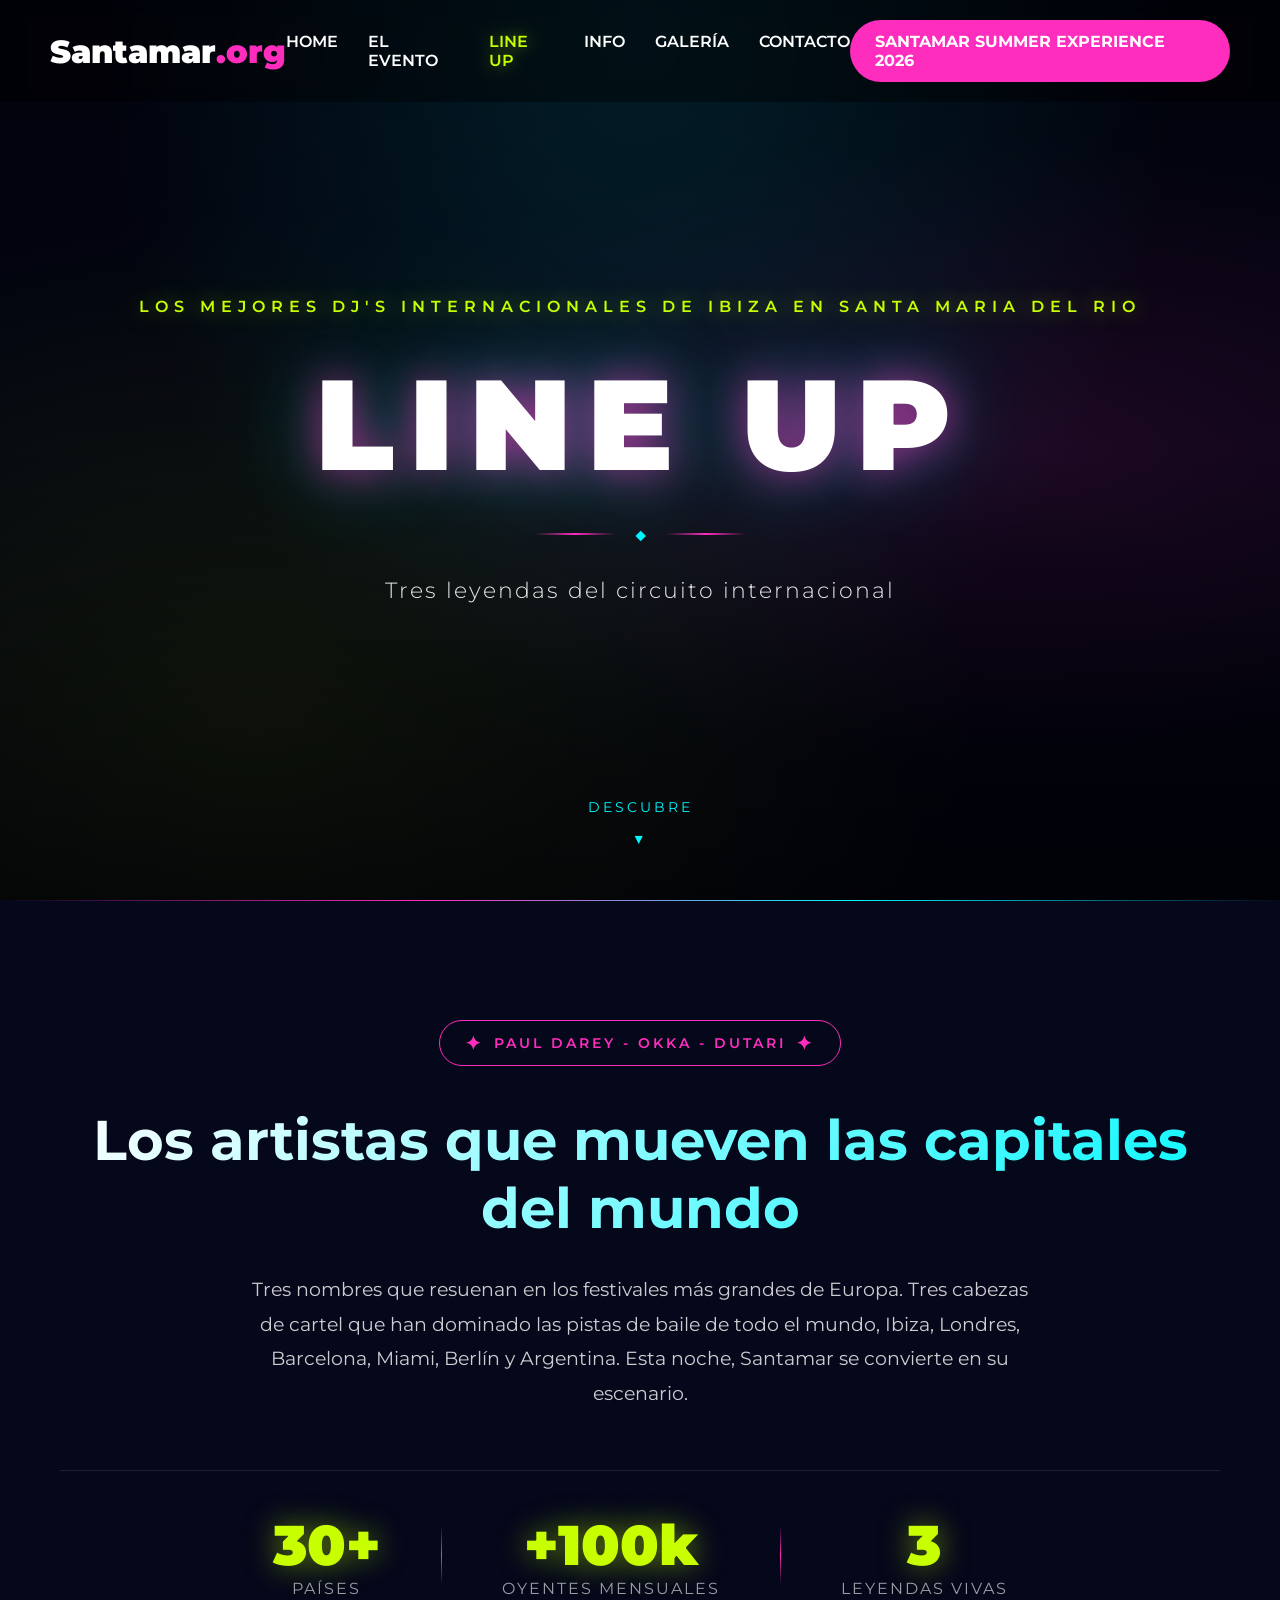
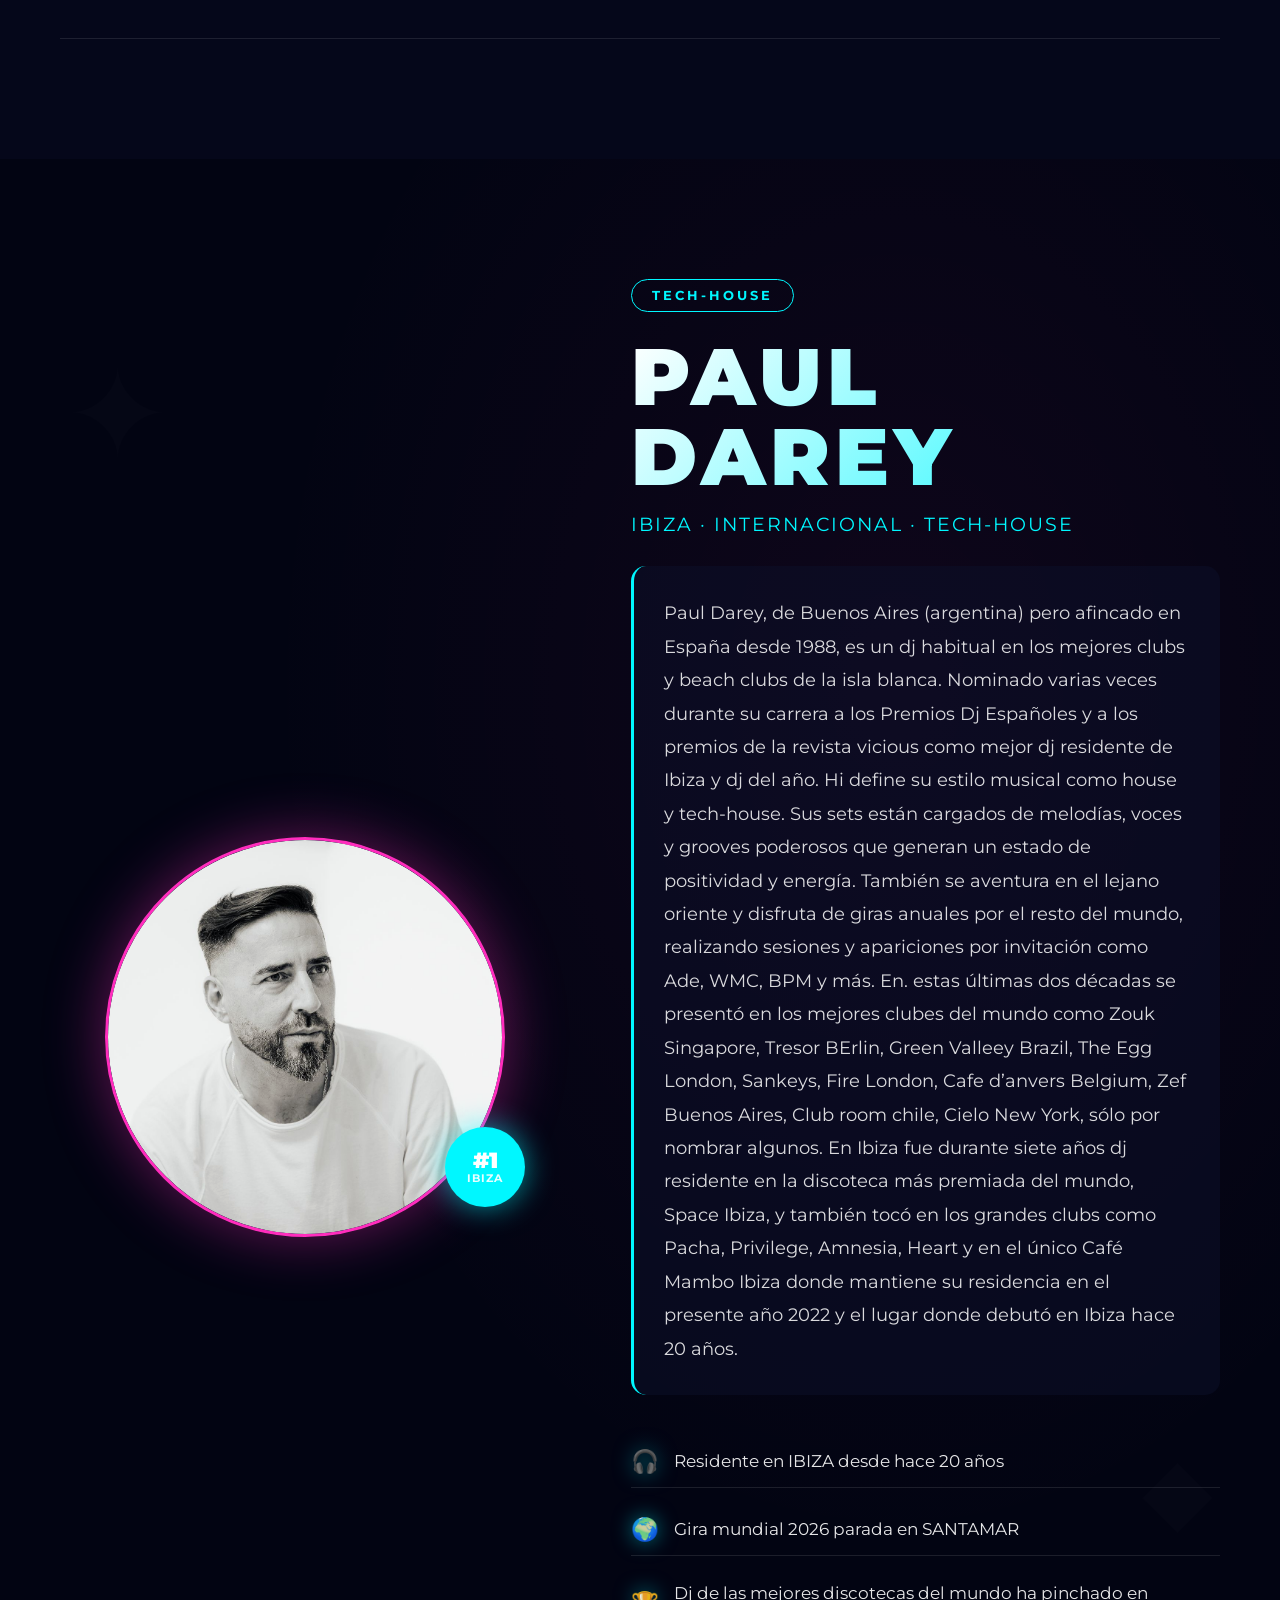
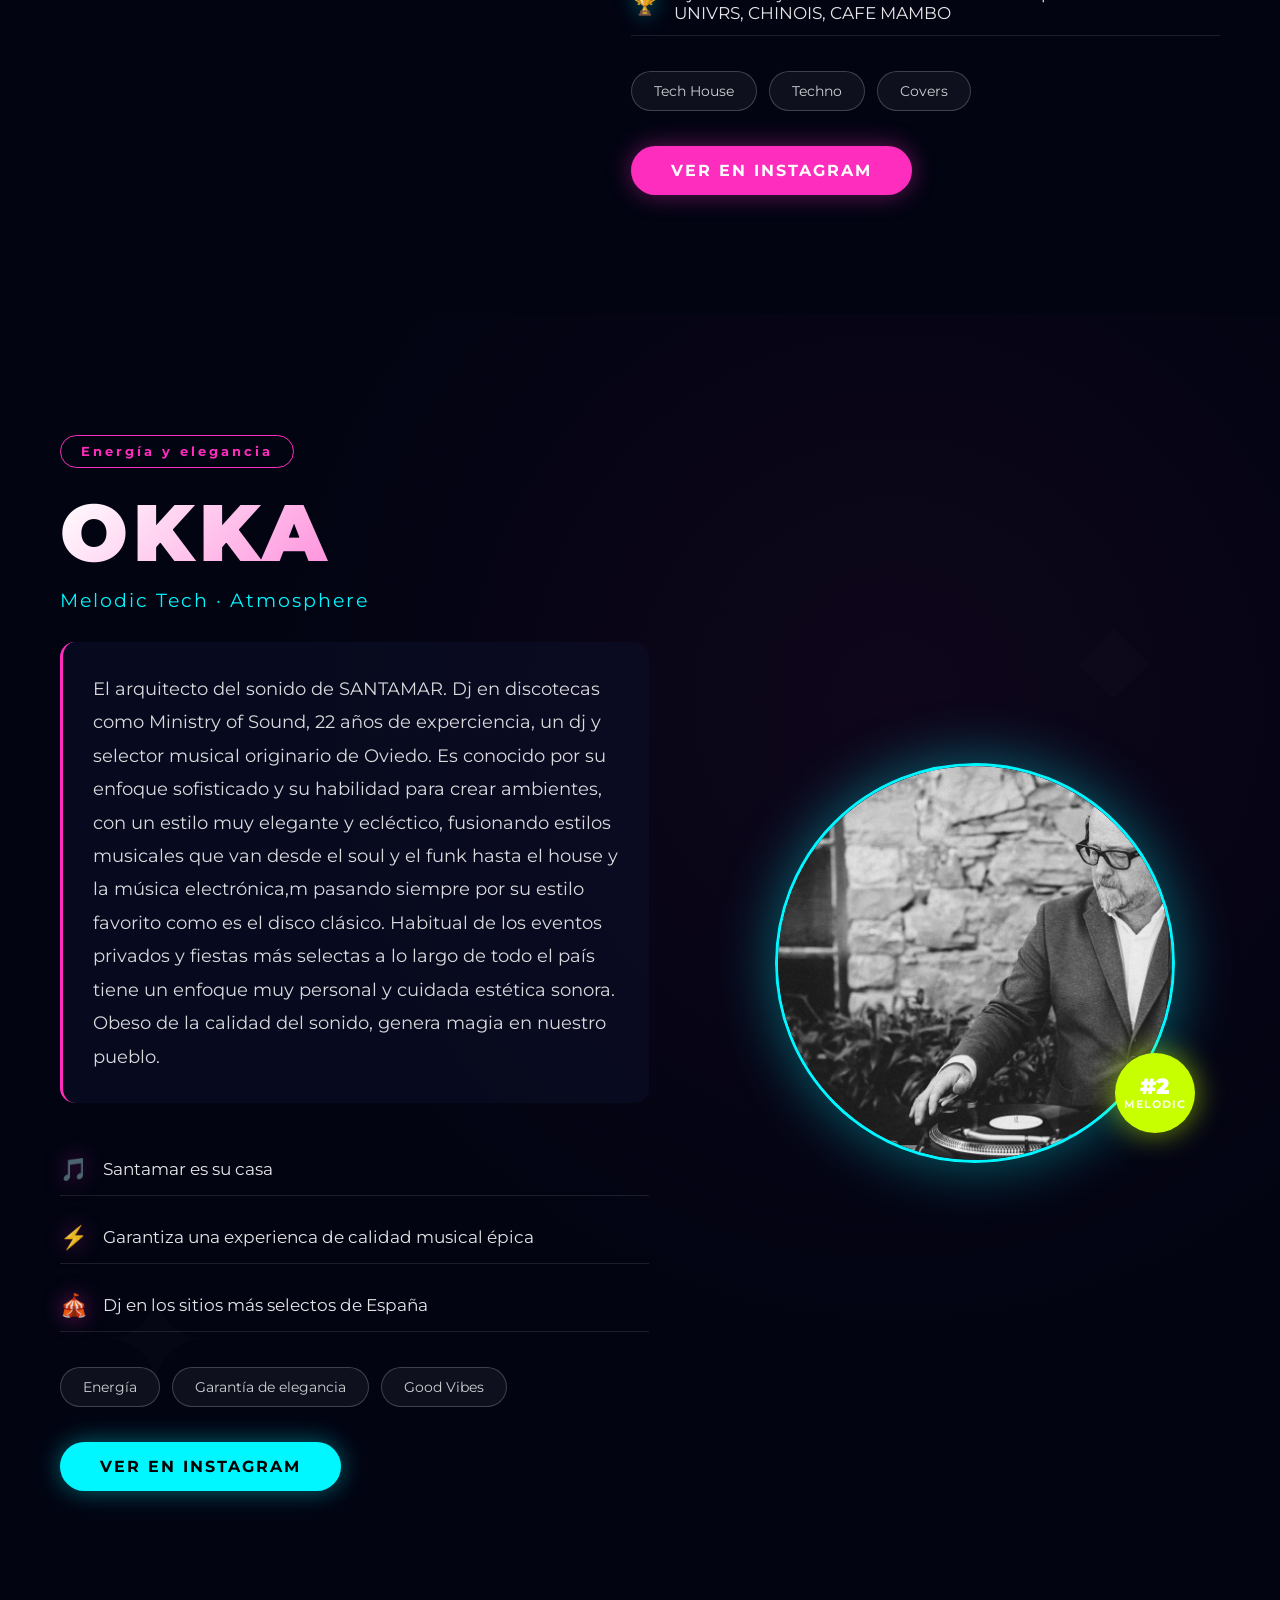
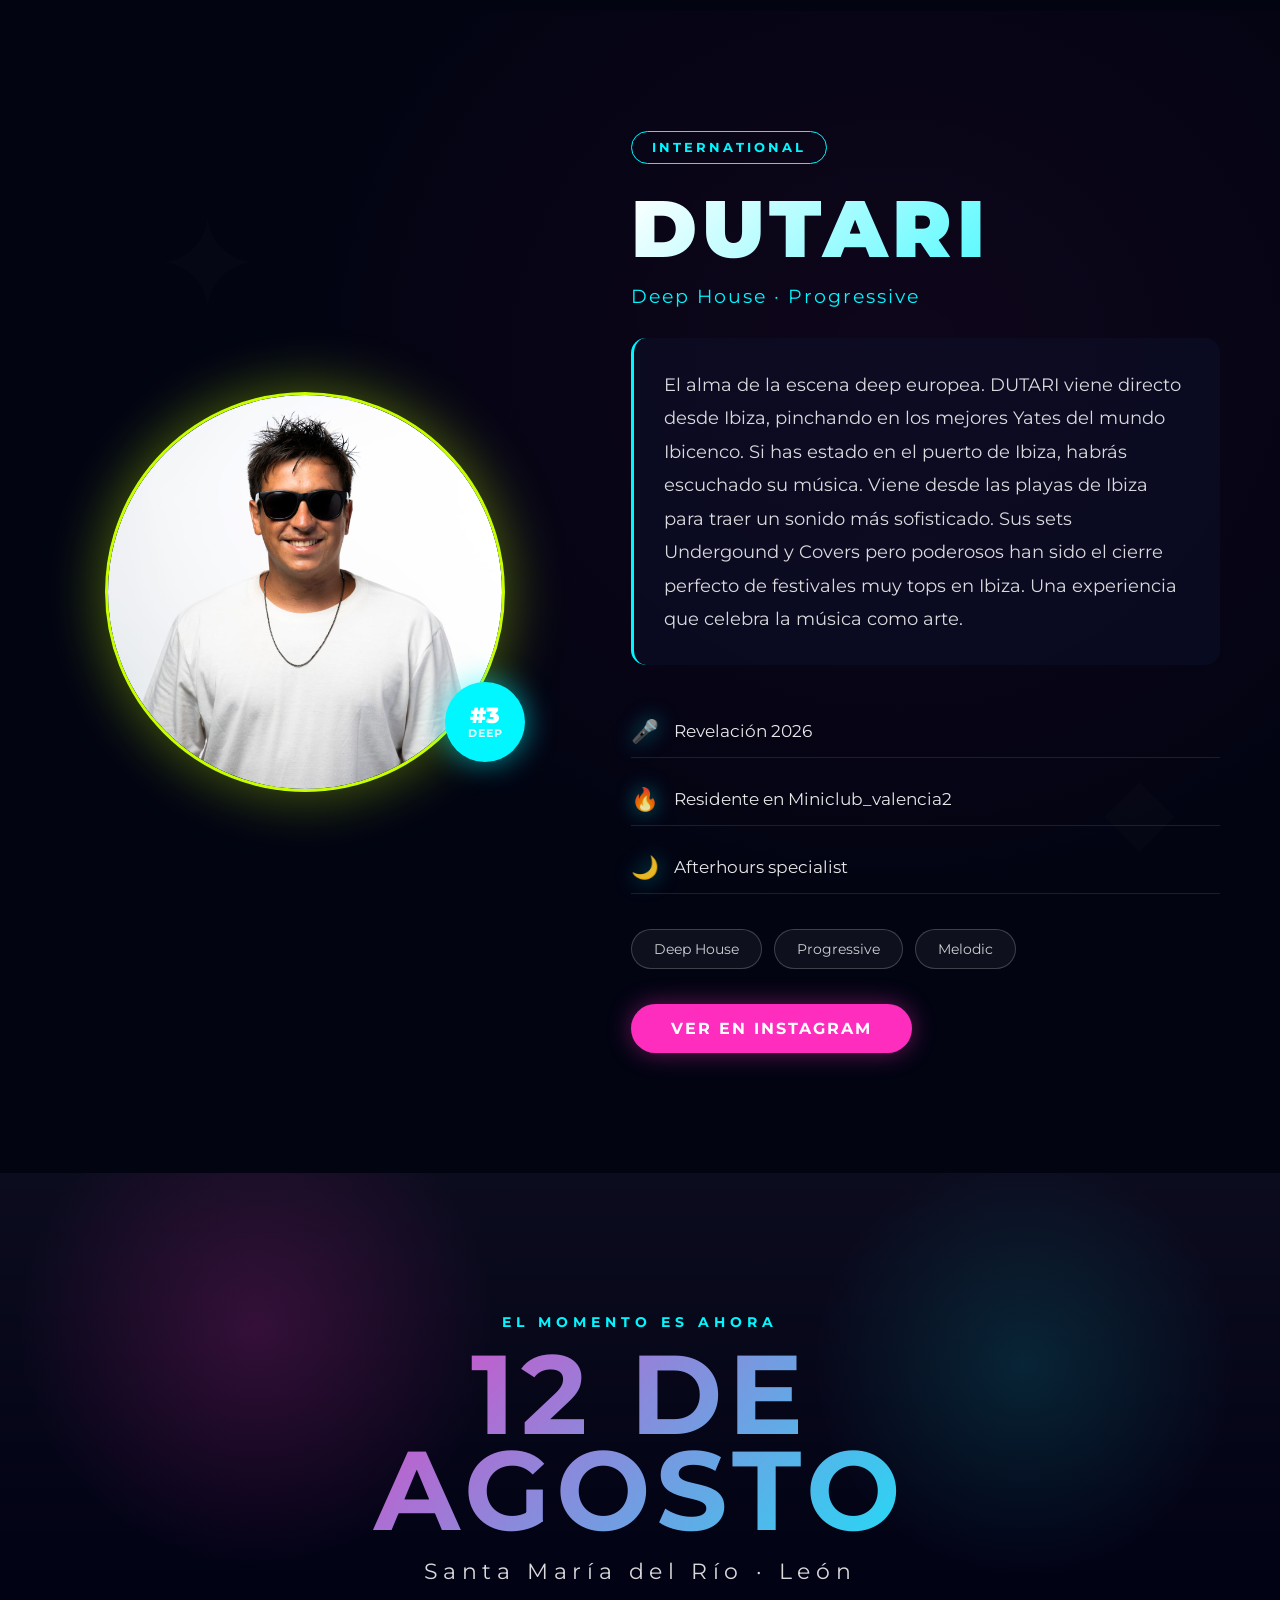
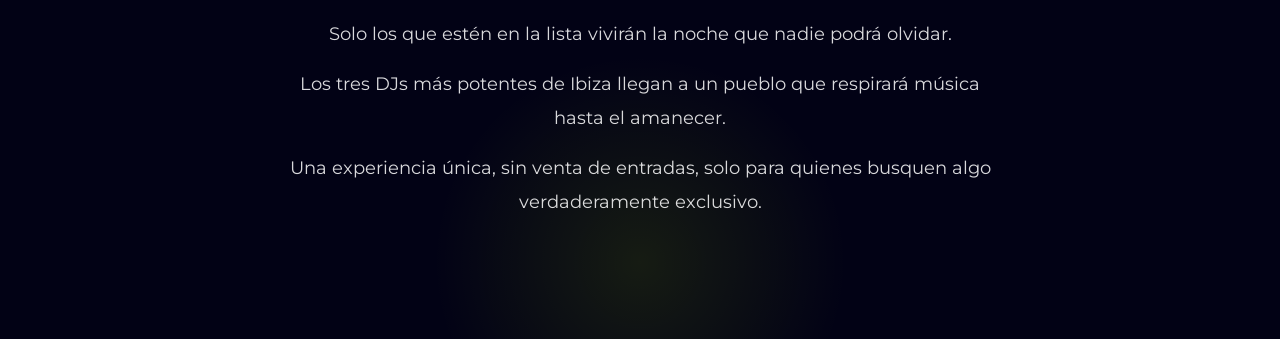
<file: public/lineup.html>
<!-- lineup.html -->
<!DOCTYPE html>
<html lang="es">
<head>
  <meta charset="UTF-8" />
  <meta name="viewport" content="width=device-width, initial-scale=1.0"/>
  <title>Line Up • Santamar Summer Experience</title>

  <link rel="stylesheet" href="styles-lineup.css"/>

  <link href="https://fonts.googleapis.com/css2?family=Montserrat:wght@300;400;600;700;900&family=Playfair+Display:wght@700;900&display=swap" rel="stylesheet">
</head>

<body class="lineup-page">

  <!-- NAVBAR -->
  <header class="navbar">
    <div class="logo">Santamar<span>.org</span></div>

    <nav>
      <ul>
        <li><a href="index.html">HOME</a></li>
        <li><a href="index.html#evento">EL EVENTO</a></li>
        <li><a href="lineup.html" class="active">LINE UP</a></li>
        <li><a href="index.html#info">INFO</a></li>
        <li><a href="index.html#galeria">GALERÍA</a></li>
        <li><a href="index.html#contacto">CONTACTO</a></li>
      </ul>
    </nav>

    <a href="#" class="btn-nav">SANTAMAR SUMMER EXPERIENCE 2026</a>
  </header>

  <!-- LINEUP HERO -->
  <section class="lineup-hero">
    <div class="hero-bg"></div>
    <div class="overlay"></div>
    <div class="lineup-hero-content">
      <p class="eyebrow">LOS MEJORES DJ'S INTERNACIONALES DE IBIZA EN SANTA MARIA DEL RIO</p>
      <h1>LINE UP</h1>
      <div class="lineup-title-separator">
        <span class="line"></span>
        <span class="diamond">◆</span>
        <span class="line"></span>
      </div>
      <p class="tagline">Tres leyendas del circuito internacional</p>
    </div>
    <div class="scroll-indicator">
      <span>DESCUBRE</span>
      <div class="arrow-down">▼</div>
    </div>
  </section>

  <!-- INTRO BANNER -->
  <section class="lineup-intro">
    <div class="container">
      <div class="intro-badge">
        <span class="badge-icon">✦</span>
        <span>PAUL DAREY - OKKA - DUTARI</span>
        <span class="badge-icon">✦</span>
      </div>
      <h2>Los artistas que mueven las capitales del mundo</h2>
      <p>Tres nombres que resuenan en los festivales más grandes de Europa. Tres cabezas de cartel que han dominado las pistas de baile de todo el mundo, Ibiza, Londres, Barcelona, Miami, Berlín y Argentina. Esta noche, Santamar se convierte en su escenario.</p>

      <div class="stats-row">
        <div class="stat">
          <span class="stat-number">30+</span>
          <span class="stat-label">Países</span>
        </div>
        <div class="stat-divider"></div>
        <div class="stat">
          <span class="stat-number">+100k</span>
          <span class="stat-label">OYENTES MENSUALES</span>
        </div>
        <div class="stat-divider"></div>
        <div class="stat">
          <span class="stat-number">3</span>
          <span class="stat-label">Leyendas vivas</span>
        </div>
      </div>
    </div>
  </section>

  <!-- DJ 1 - PAUL DAREY -->
  <section class="dj-showcase" id="pauldarey">
    <div class="dj-bg"></div>
    <div class="container">
      <div class="dj-card-large">
        <div class="dj-image-col">
          <div class="dj-image-wrapper">
            <div class="dj-image-placeholder">
              <img src="recursos/Paul_Darey.jpeg" alt="Paul Darey" />
            </div>
            <div class="dj-badge">
              <span class="badge-top">#1</span>
              <span class="badge-text">IBIZA</span>
            </div>
          </div>
        </div>
        <div class="dj-content-col">
          <div class="dj-tag">TECH-HOUSE</div>
          <h2 class="dj-name">PAUL DAREY</h2>
          <p class="dj-subtitle">IBIZA · INTERNACIONAL · TECH-HOUSE</p>

          <div class="dj-bio">
            <p>Paul Darey, de Buenos Aires (argentina) pero afincado en España desde 1988, es un dj habitual en los mejores clubs y beach clubs de la isla blanca. Nominado varias veces durante su carrera a los Premios Dj Españoles y a los premios de la revista vicious como mejor dj residente de Ibiza y dj del año. Hi define su estilo musical como house y tech-house. Sus sets están cargados de melodías, voces y grooves poderosos que generan un estado de positividad y energía. También se aventura en el lejano oriente y disfruta de giras anuales por el resto del mundo, realizando sesiones y apariciones por invitación como Ade, WMC, BPM y más. En. estas últimas dos décadas se presentó en los mejores clubes del mundo como Zouk Singapore, Tresor BErlin, Green Valleey Brazil, The Egg London, Sankeys, Fire London, Cafe d’anvers Belgium, Zef Buenos Aires, Club room chile, Cielo New York, sólo por nombrar algunos. En Ibiza fue durante siete años dj residente en la discoteca más premiada del mundo, Space Ibiza, y también tocó en los grandes clubs como Pacha, Privilege, Amnesia, Heart y en el único Café Mambo Ibiza donde mantiene su residencia en el presente año 2022 y el lugar donde debutó en Ibiza hace 20 años.</p>
          </div>

          <div class="dj-highlights">
            <div class="highlight">
              <span class="highlight-icon">🎧</span>
              <span>Residente en IBIZA desde hace 20 años</span>
            </div>
            <div class="highlight">
              <span class="highlight-icon">🌍</span>
              <span>Gira mundial 2026 parada en SANTAMAR</span>
            </div>
            <div class="highlight">
              <span class="highlight-icon">🏆</span>
              <span>Dj de las mejores discotecas del mundo ha pinchado en UNIVRS, CHINOIS, CAFE MAMBO</span>
            </div>
          </div>

          <div class="dj-genres">
            <span class="genre-tag">Tech House</span>
            <span class="genre-tag">Techno</span>
            <span class="genre-tag">Covers</span>
          </div>

          <a href="https://www.instagram.com/pauldarey/" class="dj-cta">VER EN INSTAGRAM</a>
        </div>
      </div>
    </div>
    <div class="floating-element fp1">✦</div>
    <div class="floating-element fp2">◆</div>
  </section>

  <!-- DJ 2 - OKKA -->
  <section class="dj-showcase alt-bg" id="okka">
    <div class="dj-bg"></div>
    <div class="container">
      <div class="dj-card-large reverse">
        <div class="dj-image-col">
          <div class="dj-image-wrapper">
            <div class="dj-image-placeholder secondary">
              <img src="recursos/Okka_dj.jpg" alt="Okka" />
            </div>
            <div class="dj-badge">
              <span class="badge-top">#2</span>
              <span class="badge-text">MELODIC</span>
            </div>
          </div>
        </div>
        <div class="dj-content-col">
          <div class="dj-tag">Energía y elegancia</div>
          <h2 class="dj-name">OKKA</h2>
          <p class="dj-subtitle">Melodic Tech · Atmosphere</p>

          <div class="dj-bio">
            <p>El arquitecto del sonido de SANTAMAR. Dj en discotecas como Ministry of Sound, 22 años de experciencia, un dj y selector musical originario de Oviedo. Es conocido por su enfoque sofisticado y su habilidad para crear ambientes, con un estilo muy elegante y ecléctico, fusionando estilos musicales que van desde el soul y el funk hasta el house y la música electrónica,m pasando siempre por su estilo favorito como es el disco clásico. Habitual de los eventos privados y fiestas más selectas a lo largo de todo el país tiene un enfoque muy personal y cuidada estética sonora. Obeso de la calidad del sonido, genera magia en nuestro pueblo. </p>
          </div>

          <div class="dj-highlights">
            <div class="highlight">
              <span class="highlight-icon">🎵</span>
              <span>Santamar es su casa</span>
            </div>
            <div class="highlight">
              <span class="highlight-icon">⚡</span>
              <span>Garantiza una experienca de calidad musical épica</span>
            </div>
            <div class="highlight">
              <span class="highlight-icon">🎪</span>
              <span>Dj en los sitios más selectos de España</span>
            </div>
          </div>

          <div class="dj-genres">
            <span class="genre-tag">Energía</span>
            <span class="genre-tag">Garantía de elegancia</span>
            <span class="genre-tag">Good Vibes</span>
          </div>

          <a href="https://www.instagram.com/okkadj/" class="dj-cta secondary">VER EN INSTAGRAM</a>
        </div>
      </div>
    </div>
    <div class="floating-element fp3">◆</div>
    <div class="floating-element fp4">✦</div>
  </section>

  <!-- DJ 3 - DUTARI -->
  <section class="dj-showcase" id="dutari">
    <div class="dj-bg"></div>
    <div class="container">
      <div class="dj-card-large">
        <div class="dj-image-col">
          <div class="dj-image-wrapper">
            <div class="dj-image-placeholder tertiary">
              <img src="recursos/Dutari.jpeg" alt="Dutari" />
            </div>
            <div class="dj-badge">
              <span class="badge-top">#3</span>
              <span class="badge-text">DEEP</span>
            </div>
          </div>
        </div>
        <div class="dj-content-col">
          <div class="dj-tag">INTERNATIONAL</div>
          <h2 class="dj-name">DUTARI</h2>
          <p class="dj-subtitle">Deep House · Progressive</p>

          <div class="dj-bio">
            <p>El alma de la escena deep europea. DUTARI viene directo desde Ibiza, pinchando en los mejores Yates del mundo Ibicenco. Si has estado en el puerto de Ibiza, habrás escuchado su música. Viene desde las playas de Ibiza para traer un sonido más sofisticado. Sus sets Undergound y Covers pero poderosos han sido el cierre perfecto de festivales muy tops en Ibiza. Una experiencia que celebra la música como arte.</p>
          </div>

          <div class="dj-highlights">
            <div class="highlight">
              <span class="highlight-icon">🎤</span>
              <span>Revelación 2026</span>
            </div>
            <div class="highlight">
              <span class="highlight-icon">🔥</span>
              <span>Residente en Miniclub_valencia2</span>
            </div>
            <div class="highlight">
              <span class="highlight-icon">🌙</span>
              <span>Afterhours specialist</span>
            </div>
          </div>

          <div class="dj-genres">
            <span class="genre-tag">Deep House</span>
            <span class="genre-tag">Progressive</span>
            <span class="genre-tag">Melodic</span>
          </div>

          <a href="https://www.instagram.com/agustin_dutari/?hl=en" class="dj-cta">VER EN INSTAGRAM</a>
        </div>
      </div>
    </div>
    <div class="floating-element fp5">✦</div>
    <div class="floating-element fp6">◆</div>
  </section>

  <!-- FINAL HERO -->
  <section class="final-hero">
    <div class="container">
      <div class="final-copy">
        <p class="final-tag">EL MOMENTO ES AHORA</p>
        <h2>12 de Agosto</h2>
        <p class="final-location">Santa María del Río · León</p>
        <div class="final-lines">
          <p>Solo los que estén en la lista vivirán la noche que nadie podrá olvidar.</p>
          <p>Los tres DJs más potentes de Ibiza llegan a un pueblo que respirará música hasta el amanecer.</p>
          <p>Una experiencia única, sin venta de entradas, solo para quienes busquen algo verdaderamente exclusivo.</p>
        </div>
      </div>
    </div>
  </section>

  <script src="script.js"></script>

</body>
</html>
</file>
<file: public/styles-lineup.css>
/* style.css */

*{
  margin:0;
  padding:0;
  box-sizing:border-box;
}

body{
  font-family:'Montserrat',sans-serif;
  background:#020412;
  color:white;
  overflow-x:hidden;
}

/* NAVBAR */

.navbar{
  position:fixed;
  top:0;
  left:0;
  width:100%;
  padding:20px 50px;
  display:flex;
  justify-content:space-between;
  align-items:center;
  z-index:999;
  background:rgba(0,0,0,0.4);
  backdrop-filter:blur(10px);
}

.logo{
  font-size:2rem;
  font-weight:900;
}

.logo span{
  color:#ff2dbd;
}

nav ul{
  display:flex;
  gap:30px;
  list-style:none;
}

nav a{
  text-decoration:none;
  color:white;
  font-weight:600;
  transition:0.3s;
}

nav a:hover{
  color:#00f7ff;
}

nav a.active{
  color:#c7ff00;
  text-shadow:0 0 15px rgba(199,255,0,0.5);
}

.btn-nav{
  background:#ff2dbd;
  padding:12px 25px;
  border-radius:50px;
  color:white;
  text-decoration:none;
  font-weight:700;
  transition:0.3s;
}

.btn-nav:hover{
  transform:scale(1.05);
}

/* HERO */

.hero{
  height:100vh;
  background:url('background.jpg') center/cover no-repeat;
  position:relative;
  display:flex;
  justify-content:center;
  align-items:center;
  text-align:center;
}

.overlay{
  position:absolute;
  width:100%;
  height:100%;
  background:rgba(0,0,0,0.45);
}

.hero-content{
  position:relative;
  z-index:2;
  max-width:1000px;
  padding:20px;
}

.small-text{
  letter-spacing:4px;
  font-size:0.9rem;
  margin-bottom:20px;
}

.hero h1{
  font-size:7rem;
  font-weight:900;
  line-height:0.9;
  text-transform:uppercase;
}

.hero h1 span{
  color:white;
  display:block;
}

.hero h1{
  color:#00f7ff;
}

.hero h1 span + *{
  color:#ff2dbd;
}

.subtitle{
  margin-top:30px;
  font-size:1.2rem;
  font-weight:700;
  letter-spacing:2px;
}

.event-date{
  margin-top:40px;
  font-size:3rem;
  font-weight:900;
  color:#c7ff00;
}

.location{
  margin-top:10px;
  font-size:1.3rem;
}

.main-btn{
  display:inline-block;
  margin-top:40px;
  padding:20px 50px;
  background:#ff2dbd;
  color:white;
  text-decoration:none;
  border-radius:60px;
  font-weight:900;
  transition:0.3s;
  box-shadow:0 0 30px #ff2dbd;
}

.main-btn:hover{
  transform:translateY(-5px);
}


/* FEATURES */

.features{
  display:grid;
  grid-template-columns:repeat(auto-fit,minmax(250px,1fr));
  gap:30px;
  padding:100px 10%;
  background:#05071a;
}

.feature-box{
  background:#0d112b;
  padding:40px;
  border-radius:25px;
  text-align:center;
  transition:0.3s;
}

.feature-box:hover{
  transform:translateY(-10px);
}

.icon{
  font-size:3rem;
  margin-bottom:20px;
}

.feature-box h3{
  margin-bottom:20px;
  color:#00f7ff;
}

/* LINEUP */

.lineup{
  padding:120px 10%;
  text-align:center;
}

.lineup h2{
  font-size:5rem;
  margin-bottom:70px;
  color:#ff2dbd;
}

.dj-grid{
  display:grid;
  grid-template-columns:repeat(auto-fit,minmax(280px,1fr));
  gap:30px;
}

.dj-card{
  background:#0d112b;
  border:2px solid #ff2dbd;
  border-radius:25px;
  padding:60px 30px;
  transition:0.3s;
}

.dj-card:hover{
  transform:scale(1.03);
  box-shadow:0 0 40px rgba(255,45,189,0.5);
}

.dj-card h3{
  font-size:2rem;
  margin-bottom:20px;
}

.dj-card p{
  opacity:0.8;
}

/* FOMO */

.fomo{
  padding:140px 10%;
  text-align:center;
  background:linear-gradient(to bottom,#05071a,#090d25);
}

.fomo h2{
  font-size:3rem;
  max-width:900px;
  margin:auto;
  margin-bottom:30px;
}

.fomo p{
  font-size:1.3rem;
  opacity:0.8;
}

/* NEWSLETTER */

.newsletter{
  padding:120px 10%;
  text-align:center;
}

.newsletter h2{
  font-size:4rem;
  color:#ff2dbd;
  margin-bottom:20px;
}

.newsletter p{
  margin-bottom:40px;
}

.newsletter form{
  display:flex;
  justify-content:center;
  max-width:700px;
  margin:auto;
}

.newsletter input{
  width:100%;
  padding:20px;
  border:none;
  border-radius:50px 0 0 50px;
  font-size:1rem;
}

.newsletter button{
  border:none;
  padding:20px 40px;
  background:#c7ff00;
  font-weight:900;
  border-radius:0 50px 50px 0;
  cursor:pointer;
}

/* FOOTER */

footer{
  padding:60px 10%;
  text-align:center;
  border-top:1px solid rgba(255,255,255,0.1);
}

.footer-logo{
  font-size:2rem;
  font-weight:900;
}

.footer-logo span{
  color:#ff2dbd;
}

.socials{
  margin:30px 0;
  display:flex;
  justify-content:center;
  gap:30px;
}

.socials a{
  color:white;
  text-decoration:none;
}

footer p{
  opacity:0.6;
}

/* RESPONSIVE */

@media(max-width:900px){

  .navbar{
    padding:20px;
    flex-direction:column;
    gap:20px;
  }

  nav ul{
    gap:15px;
    flex-wrap:wrap;
    justify-content:center;
  }

  .hero h1{
    font-size:4rem;
  }

  .event-date{
    font-size:2rem;
  }

  .lineup h2{
    font-size:3rem;
  }

  .newsletter h2{
    font-size:2.5rem;
  }

}

/* ================================================
   LINEUP PAGE STYLES
   ================================================ */

body.lineup-page{
  background:#020412;
}

.container{
  max-width:1200px;
  margin:auto;
  padding:0 20px;
}

/* Lineup Hero */
.lineup-hero{
  height:100vh;
  position:relative;
  display:flex;
  justify-content:center;
  align-items:center;
  text-align:center;
  overflow:hidden;
}

.hero-bg{
  position:absolute;
  inset:0;
  background:
    radial-gradient(ellipse at 50% 0%, rgba(0,247,255,0.15) 0%, transparent 60%),
    radial-gradient(ellipse at 80% 50%, rgba(255,45,189,0.12) 0%, transparent 50%),
    radial-gradient(ellipse at 20% 80%, rgba(199,255,0,0.1) 0%, transparent 50%);
  animation:heroMove 20s ease-in-out infinite alternate;
}

@keyframes heroMove{
  0%{ transform:scale(1) rotate(0deg); }
  100%{ transform:scale(1.1) rotate(2deg); }
}

.lineup-hero .overlay{
  position:absolute;
  inset:0;
  background:linear-gradient(to bottom,
    rgba(0,0,0,0.3) 0%,
    rgba(0,0,0,0.1) 50%,
    rgba(0,0,0,0.6) 100%);
}

.lineup-hero-content{
  position:relative;
  z-index:10;
  animation:fadeInUp 1s ease-out;
}

@keyframes fadeInUp{
  from{
    opacity:0;
    transform:translateY(40px);
  }
  to{
    opacity:1;
    transform:translateY(0);
  }
}

.eyebrow{
  font-size:1rem;
  letter-spacing:6px;
  color:#c7ff00;
  font-weight:600;
  margin-bottom:30px;
  text-shadow:0 0 20px rgba(199,255,0,0.5);
}

.lineup-hero h1{
  font-size:8rem;
  font-weight:900;
  letter-spacing:15px;
  color:#fff;
  text-shadow:
    0 0 40px rgba(255,45,189,0.6),
    0 0 80px rgba(0,247,255,0.4);
  margin-bottom:20px;
}

.lineup-title-separator{
  display:flex;
  align-items:center;
  justify-content:center;
  gap:20px;
  margin-bottom:30px;
}

.line{
  width:80px;
  height:2px;
  background:linear-gradient(90deg, transparent, #ff2dbd, transparent);
}

.diamond{
  color:#00f7ff;
  font-size:1.2rem;
  animation:spin 4s linear infinite;
}

@keyframes spin{
  from{ transform:rotate(0deg); }
  to{ transform:rotate(360deg); }
}

.tagline{
  font-size:1.4rem;
  font-weight:300;
  letter-spacing:2px;
  color:rgba(255,255,255,0.9);
}

.scroll-indicator{
  position:absolute;
  bottom:50px;
  left:50%;
  transform:translateX(-50%);
  display:flex;
  flex-direction:column;
  align-items:center;
  gap:10px;
  animation:bounce 2s infinite;
  color:#00f7ff;
  font-size:0.9rem;
  letter-spacing:3px;
}

@keyframes bounce{
  0%, 20%, 50%, 80%, 100%{ transform:translateX(-50%) translateY(0); }
  40%{ transform:translateX(-50%) translateY(-15px); }
  60%{ transform:translateX(-50%) translateY(-7px); }
}

.arrow-down{
  font-size:1.2rem;
}

/* Lineup Intro */
.lineup-intro{
  padding:120px 0;
  text-align:center;
  background:#05071a;
  position:relative;
}

.lineup-intro::before{
  content:'';
  position:absolute;
  top:0;
  left:0;
  width:100%;
  height:1px;
  background:linear-gradient(90deg, transparent, #ff2dbd, #00f7ff, transparent);
}

.intro-badge{
  display:inline-flex;
  align-items:center;
  gap:10px;
  padding:10px 25px;
  border:1px solid #ff2dbd;
  border-radius:50px;
  color:#ff2dbd;
  font-weight:600;
  font-size:0.9rem;
  letter-spacing:3px;
  margin-bottom:40px;
  animation:glow 2s ease-in-out infinite alternate;
}

@keyframes glow{
  from{ box-shadow:0 0 10px rgba(255,45,189,0.3); }
  to{ box-shadow:0 0 25px rgba(255,45,189,0.6); }
}

.badge-icon{
  font-size:1.2rem;
}

.lineup-intro h2{
  font-size:3.5rem;
  margin-bottom:30px;
  background:linear-gradient(135deg, #fff, #00f7ff);
  -webkit-background-clip:text;
  -webkit-text-fill-color:transparent;
  background-clip:text;
}

.lineup-intro p{
  font-size:1.2rem;
  max-width:800px;
  margin:auto;
  line-height:1.8;
  color:rgba(255,255,255,0.8);
  margin-bottom:60px;
}

.stats-row{
  display:flex;
  justify-content:center;
  align-items:center;
  gap:60px;
  padding:40px 0;
  border-top:1px solid rgba(255,255,255,0.1);
  border-bottom:1px solid rgba(255,255,255,0.1);
}

.stat{
  text-align:center;
}

.stat-number{
  display:block;
  font-size:3.5rem;
  font-weight:900;
  color:#c7ff00;
  text-shadow:0 0 30px rgba(199,255,0,0.5);
}

.stat-label{
  font-size:1rem;
  letter-spacing:2px;
  text-transform:uppercase;
  color:rgba(255,255,255,0.6);
}

.stat-divider{
  width:1px;
  height:60px;
  background:linear-gradient(to bottom, transparent, #ff2dbd, transparent);
}

/* DJ Showcase */
.dj-showcase{
  min-height:100vh;
  position:relative;
  padding:100px 0;
  overflow:hidden;
}

.dj-showcase.alt-bg{
  background:#020412;
}

.dj-bg{
  position:absolute;
  inset:0;
  background:radial-gradient(ellipse at 70% 30%, rgba(255,45,189,0.05) 0%, transparent 50%);
  pointer-events:none;
}

.dj-card-large{
  display:grid;
  grid-template-columns:1fr 1.2fr;
  gap:80px;
  align-items:center;
  position:relative;
  z-index:5;
}

.dj-card-large.reverse{
  direction:rtl;
}

.dj-card-large.reverse > *{
  direction:ltr;
}

.dj-image-col{
  display:flex;
  justify-content:center;
}

.dj-image-wrapper{
  position:relative;
  width:100%;
  max-width:400px;
  aspect-ratio:1;
}

.dj-image-placeholder{
  position:relative;
  overflow:hidden;
  width:100%;
  height:100%;
  border-radius:50%;
  background:linear-gradient(135deg, #0d112b, #151f45);
  border:3px solid #ff2dbd;
  box-shadow:
    0 0 60px rgba(255,45,189,0.4),
    inset 0 0 80px rgba(0,247,255,0.1);
  display:flex;
  align-items:center;
  justify-content:center;
  transition:transform 0.5s ease, box-shadow 0.5s ease;
}

.dj-image-placeholder:hover{
  transform:scale(1.02);
  box-shadow:
    0 0 90px rgba(255,45,189,0.6),
    inset 0 0 110px rgba(0,247,255,0.18);
}

.dj-image-placeholder::after{
  content:'';
  position:absolute;
  inset:-10px;
  border-radius:50%;
  border:1px solid rgba(255,255,255,0.12);
  box-shadow:0 0 40px rgba(255,255,255,0.08);
  pointer-events:none;
  opacity:0.8;
  transition:opacity 0.5s ease, transform 0.5s ease;
}

.dj-image-placeholder::before{
  content:'';
  position:absolute;
  inset:0;
  border-radius:50%;
  background:radial-gradient(circle at 20% 20%, rgba(255,255,255,0.16), transparent 28%);
  pointer-events:none;
  transition:opacity 0.5s ease;
}

.dj-image-placeholder img{
  width:100%;
  height:100%;
  object-fit:cover;
  border-radius:50%;
  display:block;
  transform:scale(1);
  filter:contrast(1.02) saturate(1.03);
  transition:transform 0.5s ease, filter 0.5s ease;
}

.dj-image-placeholder:hover img{
  transform:scale(1.04);
  filter:contrast(1.1) saturate(1.1);
}

.dj-image-placeholder:hover::before{
  opacity:0.9;
}

.dj-image-placeholder:hover::after{
  opacity:1;
  transform:scale(1.02);
}

.dj-image-placeholder.secondary{
  border-color:#00f7ff;
  box-shadow:
    0 0 60px rgba(0,247,255,0.4),
    inset 0 0 80px rgba(255,45,189,0.1);
}


.dj-image-placeholder.tertiary{
  border-color:#c7ff00;
  box-shadow:
    0 0 60px rgba(199,255,0,0.4),
    inset 0 0 80px rgba(0,247,255,0.1);
}

.placeholder-initials{
  font-size:4rem;
  font-weight:900;
  color:rgba(255,255,255,0.3);
  text-transform:uppercase;
}

.dj-badge{
  position:absolute;
  bottom:30px;
  right:-20px;
  background:#ff2dbd;
  padding:20px;
  border-radius:50%;
  width:80px;
  height:80px;
  display:flex;
  flex-direction:column;
  align-items:center;
  justify-content:center;
  box-shadow:0 0 30px rgba(255,45,189,0.6);
  animation:float 3s ease-in-out infinite;
}

@keyframes float{
  0%,100%{ transform:translateY(0); }
  50%{ transform:translateY(-10px); }
}

.dj-card-large:nth-child(2) .dj-badge,
.dj-card-large.reverse:nth-child(2) .dj-badge,
.dj-showcase:nth-child(even) .dj-badge{
  background:#00f7ff;
  box-shadow:0 0 30px rgba(0,247,255,0.6);
}

.dj-card-large:nth-child(3) .dj-badge,
.dj-card-large.reverse:nth-child(3) .dj-badge,
.dj-showcase:nth-child(odd) .dj-badge{
  background:#c7ff00;
  box-shadow:0 0 30px rgba(199,255,0,0.6);
}

.badge-top{
  font-size:1.4rem;
  font-weight:900;
  color:#fff;
  line-height:1;
}

.badge-text{
  font-size:0.7rem;
  font-weight:700;
  letter-spacing:1px;
  text-transform:uppercase;
  color:rgba(255,255,255,0.9);
}

.dj-content-col{
  padding:20px 0;
}

.dj-tag{
  display:inline-block;
  padding:8px 20px;
  border:1px solid #ff2dbd;
  border-radius:50px;
  color:#ff2dbd;
  font-weight:700;
  letter-spacing:3px;
  font-size:0.8rem;
  margin-bottom:25px;
}

.dj-showcase:nth-child(even) .dj-tag{
  border-color:#00f7ff;
  color:#00f7ff;
}

.dj-showcase:nth-child(odd) .dj-tag:nth-child(3){
  border-color:#c7ff00;
  color:#c7ff00;
}

.dj-name{
  font-size:5rem;
  font-weight:900;
  letter-spacing:5px;
  margin-bottom:15px;
  line-height:1;
  background:linear-gradient(135deg, #fff, #ff2dbd);
  -webkit-background-clip:text;
  -webkit-text-fill-color:transparent;
  background-clip:text;
}

.dj-showcase:nth-child(even) .dj-name{
  background:linear-gradient(135deg, #fff, #00f7ff);
  -webkit-background-clip:text;
  -webkit-text-fill-color:transparent;
  background-clip:text;
}

.dj-showcase:nth-child(odd) .dj-name:nth-child(3){
  background:linear-gradient(135deg, #fff, #c7ff00);
  -webkit-background-clip:text;
  -webkit-text-fill-color:transparent;
  background-clip:text;
}

.dj-subtitle{
  font-size:1.2rem;
  font-weight:400;
  letter-spacing:2px;
  color:#00f7ff;
  margin-bottom:30px;
}

.dj-bio{
  font-size:1.1rem;
  line-height:1.9;
  color:rgba(255,255,255,0.85);
  margin-bottom:40px;
  padding:30px;
  background:rgba(13,17,43,0.5);
  border-radius:15px;
  border-left:3px solid #ff2dbd;
}

.dj-showcase:nth-child(even) .dj-bio{
  border-left-color:#00f7ff;
}

.dj-showcase:nth-child(odd) .dj-bio:nth-child(3){
  border-left-color:#c7ff00;
}

.dj-highlights{
  display:flex;
  flex-direction:column;
  gap:15px;
  margin-bottom:35px;
}

.highlight{
  display:flex;
  align-items:center;
  gap:15px;
  font-size:1.05rem;
  color:rgba(255,255,255,0.9);
  padding:12px 0;
  border-bottom:1px solid rgba(255,255,255,0.1);
}

.highlight-icon{
  font-size:1.4rem;
  filter:drop-shadow(0 0 10px rgba(255,45,189,0.5));
}

.dj-showcase:nth-child(even) .highlight-icon{
  filter:drop-shadow(0 0 10px rgba(0,247,255,0.5));
}

.dj-showcase:nth-child(odd) .highlight-icon:nth-child(3){
  filter:drop-shadow(0 0 10px rgba(199,255,0,0.5));
}

.dj-genres{
  display:flex;
  gap:12px;
  flex-wrap:wrap;
  margin-bottom:35px;
}

.genre-tag{
  padding:10px 22px;
  background:rgba(255,255,255,0.05);
  border:1px solid rgba(255,255,255,0.2);
  border-radius:50px;
  font-size:0.9rem;
  color:rgba(255,255,255,0.8);
  transition:0.3s;
}

.genre-tag:hover{
  border-color:#ff2dbd;
  color:#ff2dbd;
  box-shadow:0 0 15px rgba(255,45,189,0.3);
}

.dj-cta{
  display:inline-block;
  padding:15px 40px;
  background:#ff2dbd;
  color:#fff;
  text-decoration:none;
  border-radius:50px;
  font-weight:700;
  letter-spacing:2px;
  transition:0.3s;
  box-shadow:0 0 25px rgba(255,45,189,0.4);
}

.dj-cta:hover{
  transform:translateY(-3px);
  box-shadow:0 0 35px rgba(255,45,189,0.7);
}

.dj-cta.secondary{
  background:#00f7ff;
  color:#000;
  box-shadow:0 0 25px rgba(0,247,255,0.4);
}

.dj-cta.secondary:hover{
  box-shadow:0 0 35px rgba(0,247,255,0.7);
}

.floating-element{
  position:absolute;
  color:rgba(255,255,255,0.03);
  font-size:8rem;
  pointer-events:none;
  animation:floatSlow 6s ease-in-out infinite;
}

.fp1{ top:10%; left:5%; animation-delay:0s; }
.fp2{ bottom:20%; right:5%; animation-delay:1.5s; }
.fp3{ top:20%; right:10%; animation-delay:0.5s; }
.fp4{ bottom:15%; left:8%; animation-delay:2s; }
.fp5{ top:15%; left:12%; animation-delay:1s; }
.fp6{ bottom:25%; right:8%; animation-delay:2.5s; }

@keyframes floatSlow{
  0%,100%{ transform:translate(0,0) rotate(0deg); }
  25%{ transform:translate(10px,-15px) rotate(5deg); }
  50%{ transform:translate(-5px,10px) rotate(-3deg); }
  75%{ transform:translate(8px,8px) rotate(2deg); }
}

/* Lineup CTA */
.lineup-cta{
  position:relative;
  padding:140px 0;
  background:#05071a;
  background-image:radial-gradient(circle at top right, rgba(255,45,189,0.18), transparent 22%), radial-gradient(circle at bottom left, rgba(0,247,255,0.12), transparent 18%);
  text-align:center;
  overflow:hidden;
}

.lineup-cta::before{
  content:'';
  position:absolute;
  inset:0;
  background:linear-gradient(180deg, rgba(255,255,255,0.03), transparent 60%);
  pointer-events:none;
}

.lineup-cta h2{
  position:relative;
  font-size:3.5rem;
  margin-bottom:20px;
  color:#fff;
  z-index:1;
}

.lineup-cta p{
  position:relative;
  font-size:1.25rem;
  color:rgba(255,255,255,0.85);
  margin-bottom:60px;
  max-width:760px;
  margin-left:auto;
  margin-right:auto;
  z-index:1;
}

.lineup-cta strong{
  color:#c7ff00;
}

.ticket-options{
  display:grid;
  grid-template-columns:repeat(auto-fit,minmax(280px,1fr));
  gap:30px;
  max-width:1000px;
  margin:auto;
}

.final-hero{
  position:relative;
  padding:140px 0 120px;
  background:#020215;
  background-image:radial-gradient(circle at 20% 20%, rgba(255,45,189,0.18), transparent 20%),
    radial-gradient(circle at 80% 25%, rgba(0,247,255,0.12), transparent 18%),
    radial-gradient(circle at 50% 90%, rgba(199,255,0,0.1), transparent 22%);
  overflow:hidden;
}

.final-hero::before{
  content:'';
  position:absolute;
  inset:0;
  background:linear-gradient(180deg, rgba(255,255,255,0.04), transparent 55%);
  pointer-events:none;
}

.final-copy{
  position:relative;
  z-index:1;
  max-width:840px;
  margin:0 auto;
  text-align:center;
}

.final-tag{
  color:#00f7ff;
  letter-spacing:0.35em;
  font-size:0.9rem;
  font-weight:700;
  margin-bottom:1rem;
}

.final-hero h2{
  font-size:7rem;
  line-height:0.85;
  letter-spacing:0.35rem;
  margin:0;
  text-transform:uppercase;
  background:linear-gradient(135deg, #ff2dbd, #00f7ff);
  -webkit-background-clip:text;
  color:transparent;
}

.final-location{
  font-size:1.4rem;
  color:rgba(255,255,255,0.85);
  margin:1.2rem auto 2rem;
  max-width:610px;
  letter-spacing:0.25em;
}

.final-lines{
  display:grid;
  gap:1rem;
}

.final-lines p{
  color:rgba(255,255,255,0.85);
  font-size:1.15rem;
  line-height:1.85;
  max-width:720px;
  margin:0 auto;
}

@media(max-width:900px){
  .final-hero{
    padding:90px 0 80px;
  }

  .final-hero h2{
    font-size:4.2rem;
    letter-spacing:0.2rem;
  }

  .final-location{
    font-size:1.15rem;
    letter-spacing:0.18em;
  }

  .final-lines p{
    font-size:1rem;
  }
}

.ticket-card{
  background:#0d112b;
  border:1px solid rgba(255,255,255,0.1);
  border-radius:25px;
  padding:50px 40px;
  position:relative;
  transition:0.3s;
}

.ticket-card:hover{
  transform:translateY(-10px);
  border-color:#ff2dbd;
  box-shadow:0 20px 60px rgba(255,45,189,0.15);
}

.ticket-card.featured{
  border-color:#ff2dbd;
  box-shadow:0 20px 60px rgba(255,45,189,0.25);
  transform:scale(1.05);
}

.ticket-card.featured:hover{
  transform:scale(1.05) translateY(-10px);
}

.ticket-badge{
  position:absolute;
  top:-15px;
  left:50%;
  transform:translateX(-50%);
  background:#ff2dbd;
  padding:10px 30px;
  border-radius:50px;
  font-size:0.8rem;
  font-weight:700;
  letter-spacing:2px;
  box-shadow:0 0 20px rgba(255,45,189,0.5);
}

.ticket-type{
  font-size:1.1rem;
  letter-spacing:2px;
  color:#00f7ff;
  margin-bottom:20px;
  font-weight:600;
}

.ticket-price{
  font-size:3.5rem;
  font-weight:900;
  color:#c7ff00;
  margin-bottom:30px;
  text-shadow:0 0 30px rgba(199,255,0,0.4);
}

.ticket-features{
  list-style:none;
  margin-bottom:40px;
  text-align:left;
}

.ticket-features li{
  padding:12px 0;
  color:rgba(255,255,255,0.8);
  position:relative;
  padding-left:25px;
}

.ticket-features li::before{
  content:'✓';
  position:absolute;
  left:0;
  color:#c7ff00;
  font-weight:700;
}

.btn-ticket{
  display:block;
  width:100%;
  padding:18px;
  border:2px solid #ff2dbd;
  border-radius:50px;
  background:transparent;
  color:#ff2dbd;
  text-decoration:none;
  font-weight:700;
  letter-spacing:2px;
  transition:0.3s;
}

.btn-ticket:hover{
  background:#ff2dbd;
  color:#fff;
  box-shadow:0 0 30px rgba(255,45,189,0.5);
}

.btn-ticket.primary{
  background:#ff2dbd;
  color:#fff;
}

.btn-ticket.primary:hover{
  background:transparent;
  color:#ff2dbd;
}

.ticket-note{
  margin-top:30px;
  font-size:0.9rem;
  color:rgba(255,255,255,0.5);
}

/* Floating accents inside lineup page */
.floating-element{
  opacity:0.4;
  user-select:none;
}

/* Responsive for Lineup Page */
@media(max-width:900px){
  .lineup-hero h1{
    font-size:4rem;
    letter-spacing:8px;
  }

  .dj-card-large{
    grid-template-columns:1fr;
    gap:50px;
    text-align:center;
  }

  .dj-card-large.reverse{
    direction:ltr;
  }

  .dj-image-wrapper{
    max-width:300px;
    margin:auto;
  }

  .dj-name{
    font-size:3.5rem;
  }

  .dj-bio{
    text-align:left;
  }

  .dj-highlights{
    align-items:center;
  }

  .stats-row{
    flex-direction:column;
    gap:30px;
  }

  .stat-divider{
    width:60px;
    height:1px;
    background:linear-gradient(90deg, transparent, #ff2dbd, transparent);
  }

  .lineup-intro h2{
    font-size:2.5rem;
  }

  .lineup-cta h2{
    font-size:2.5rem;
  }

  .ticket-card.featured{
    transform:scale(1);
  }

  .ticket-card.featured:hover{
    transform:translateY(-10px);
  }
}

@media(max-width:500px){
  .lineup-hero h1{
    font-size:3rem;
    letter-spacing:5px;
  }

  .dj-name{
    font-size:2.8rem;
  }

  .dj-badge{
    width:60px;
    height:60px;
    bottom:20px;
    right:-10px;
    padding:15px;
  }

  .badge-top{
    font-size:1.2rem;
  }

  .badge-text{
    font-size:0.6rem;
  }

  .floating-element{
    font-size:4rem;
  }
}
</file>
